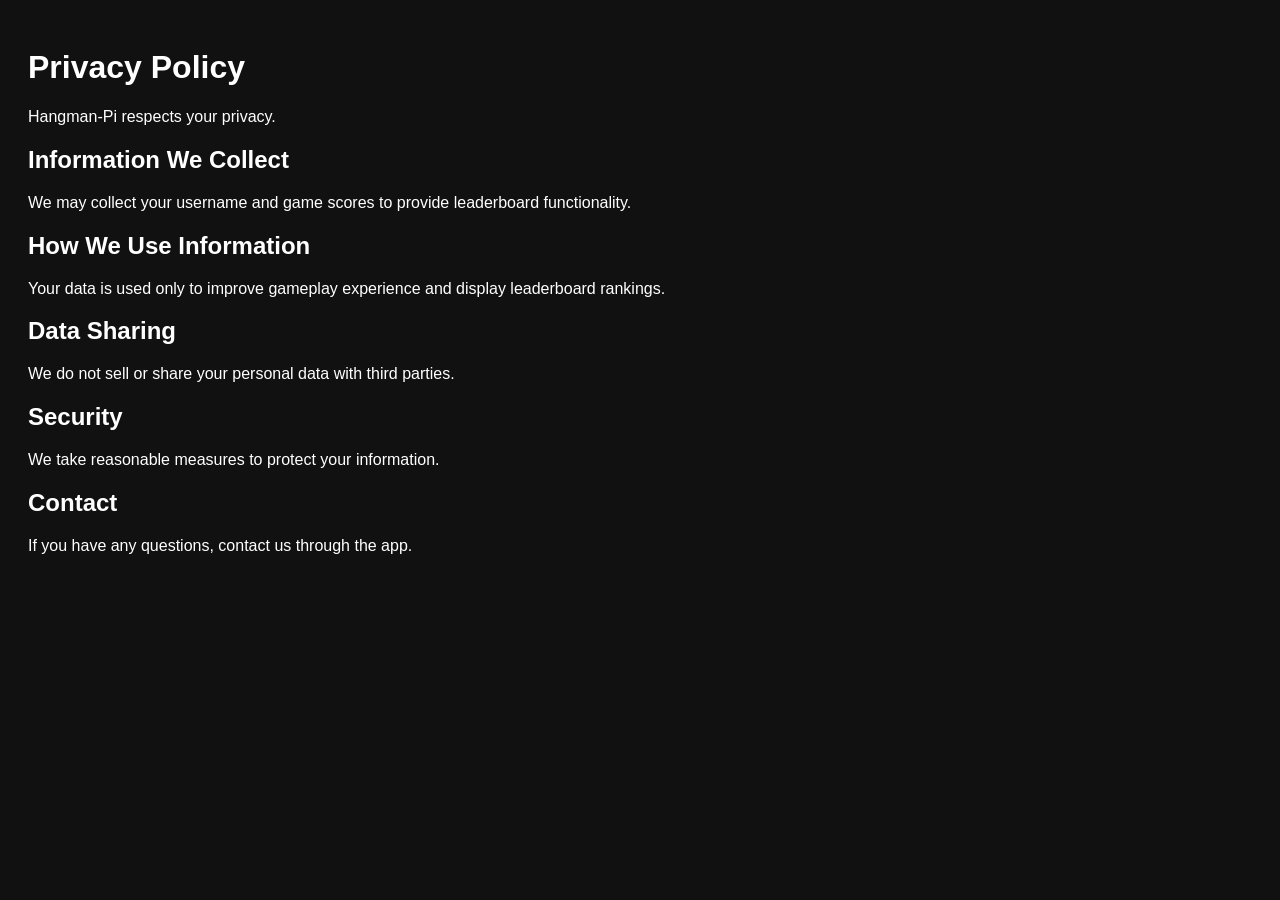
<file: privacy.html>
<!DOCTYPE html>
<html lang="en">
<head>
<meta charset="UTF-8">
<title>Privacy Policy - Hangman-Pi</title>
</head>

<body style="font-family: Arial; padding:20px; background:#111; color:white;">

<h1>Privacy Policy</h1>

<p>Hangman-Pi respects your privacy.</p>

<h2>Information We Collect</h2>
<p>We may collect your username and game scores to provide leaderboard functionality.</p>

<h2>How We Use Information</h2>
<p>Your data is used only to improve gameplay experience and display leaderboard rankings.</p>

<h2>Data Sharing</h2>
<p>We do not sell or share your personal data with third parties.</p>

<h2>Security</h2>
<p>We take reasonable measures to protect your information.</p>

<h2>Contact</h2>
<p>If you have any questions, contact us through the app.</p>

</body>
</html>
</file>
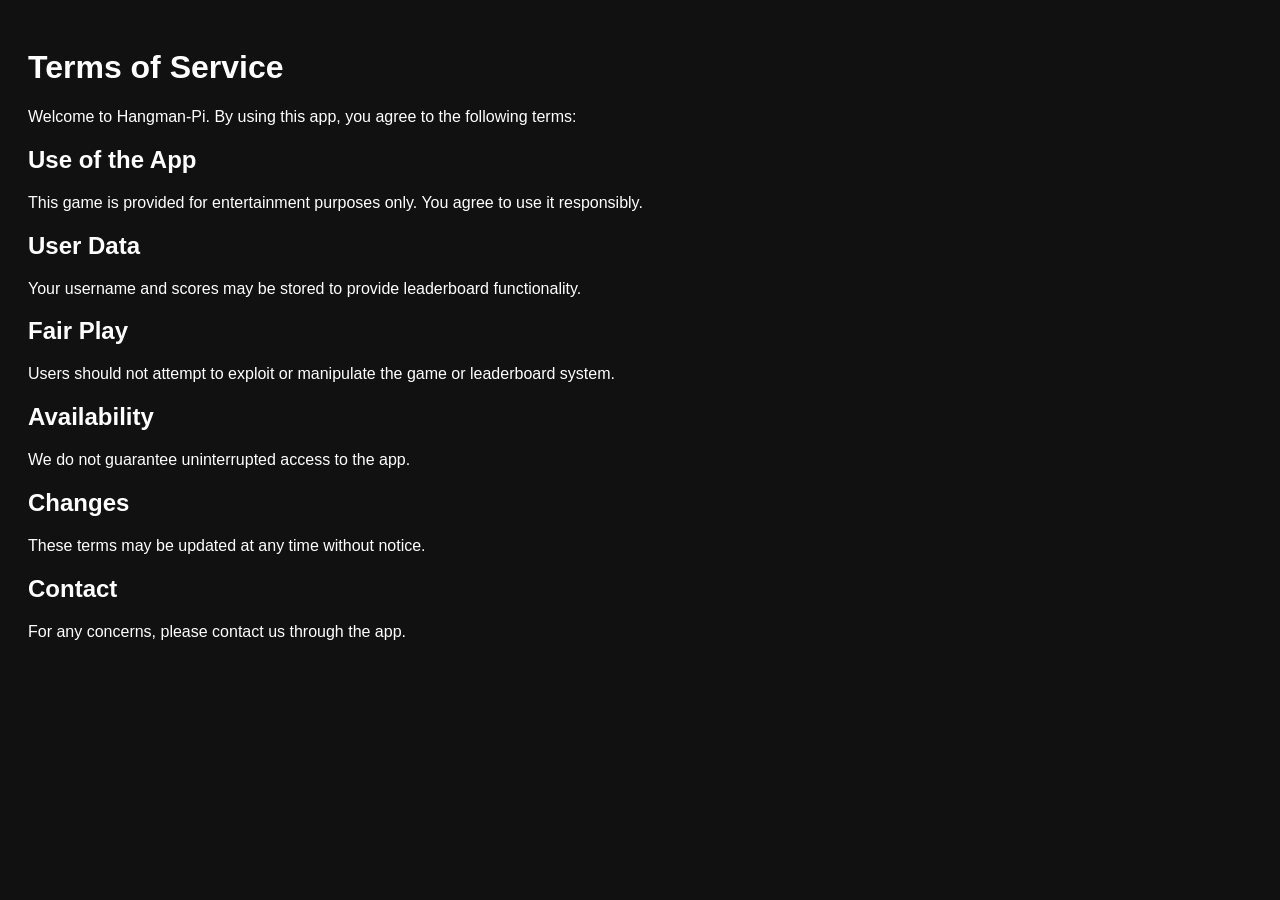
<file: terms.html>
<!DOCTYPE html>
<html lang="en">
<head>
<meta charset="UTF-8">
<title>Terms of Service - Hangman-Pi</title>
</head>

<body style="font-family: Arial; padding:20px; background:#111; color:white;">

<h1>Terms of Service</h1>

<p>Welcome to Hangman-Pi. By using this app, you agree to the following terms:</p>

<h2>Use of the App</h2>
<p>This game is provided for entertainment purposes only. You agree to use it responsibly.</p>

<h2>User Data</h2>
<p>Your username and scores may be stored to provide leaderboard functionality.</p>

<h2>Fair Play</h2>
<p>Users should not attempt to exploit or manipulate the game or leaderboard system.</p>

<h2>Availability</h2>
<p>We do not guarantee uninterrupted access to the app.</p>

<h2>Changes</h2>
<p>These terms may be updated at any time without notice.</p>

<h2>Contact</h2>
<p>For any concerns, please contact us through the app.</p>

</body>
</html>
</file>
